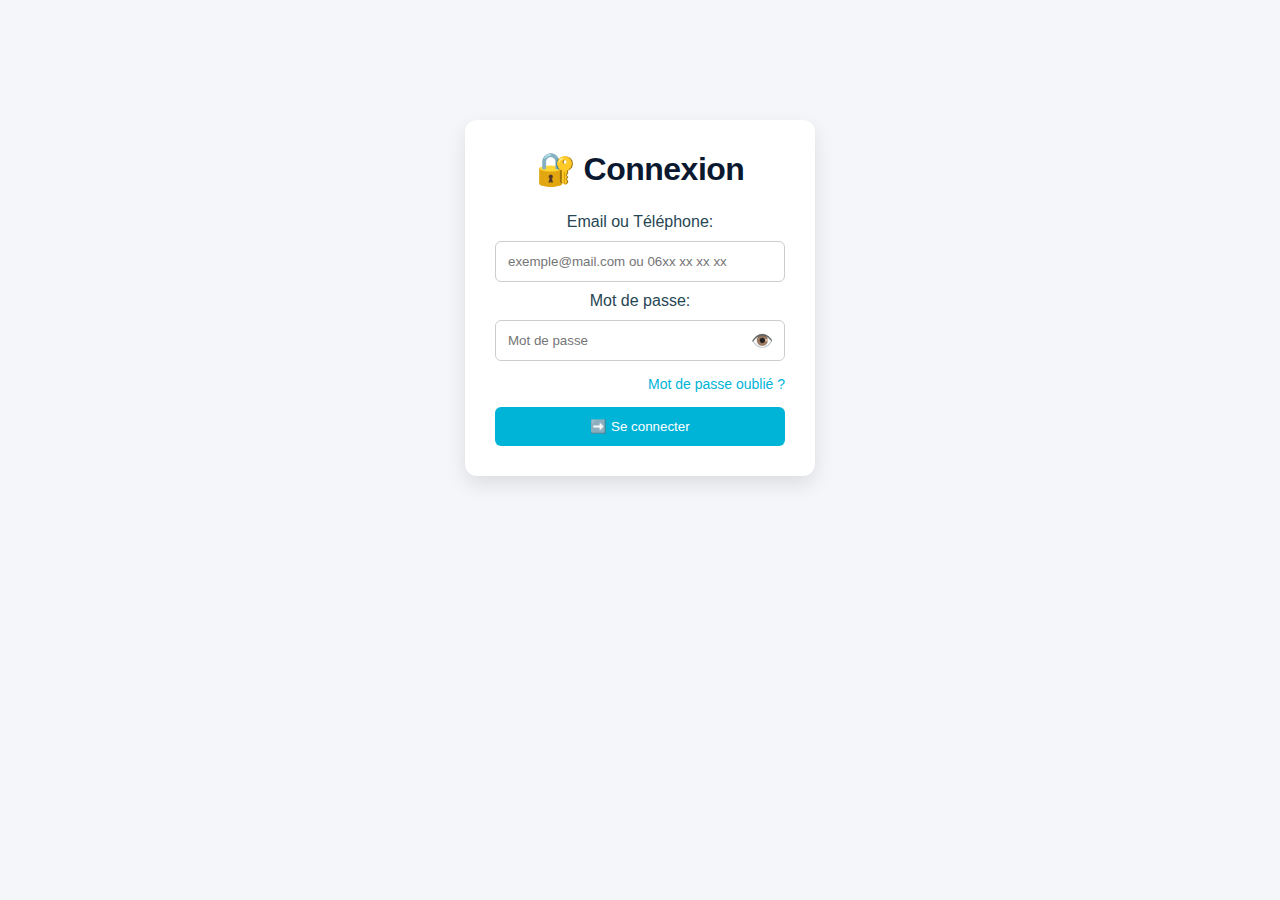
<file: login.html>
<!DOCTYPE html>
<html lang="fr">
<head>
  <meta charset="UTF-8">
  <title>TheraQuiz – Connexion</title>
  <link rel="stylesheet" href="style.css">
  <style>
    body { margin:0; font-family: Arial,sans-serif; background:#f4f6f9; }
    .login-container {
      width: 350px;
      margin: 120px auto;
      padding: 30px;
      background: #fff;
      border-radius: 12px;
      box-shadow: 0 8px 20px rgba(0,0,0,0.1);
      text-align: center;
    }
    .login-container h1 { margin-bottom: 25px; color: #0a192f; }
    .login-container input {
      width: 100%;
      padding: 12px;
      margin: 10px 0;
      border-radius: 6px;
      border: 1px solid #ccc;
    }
    .login-container button {
      width: 100%;
      padding: 12px;
      border: none;
      background: #00b4d8;
      color: #fff;
      border-radius: 6px;
      cursor: pointer;
      margin-top: 15px;
    }
    .login-container button:hover { background: #0077b6; }
    .password-wrapper { position: relative; }
    .toggle-password {
      position: absolute;
      top: 50%;
      right: 12px;
      transform: translateY(-50%);
      cursor: pointer;
      font-size: 18px;
      color: #555;
    }
    .forgot {
      display: block;
      text-align: right;
      margin-top: 5px;
      font-size: 14px;
      color: #00b4d8;
      cursor: pointer;
      text-decoration: none;
    }
    .forgot:hover { text-decoration: underline; }
  </style>
</head>
<body>
  <div class="login-container">
    <h1>🔐 Connexion</h1>
    <form id="loginForm">
      <label>Email ou Téléphone:</label>
      <input type="text" id="username" placeholder="exemple@mail.com ou 06xx xx xx xx" required>

      <label>Mot de passe:</label>
      <div class="password-wrapper">
        <input type="password" id="password" placeholder="Mot de passe" required>
        <span class="toggle-password" onclick="togglePassword()">👁️</span>
      </div>

      <a href="#" class="forgot">Mot de passe oublié ?</a>

      <button type="submit">➡️ Se connecter</button>
    </form>
  </div>

  <script>
    // Toggle password
    function togglePassword() {
      const pass = document.getElementById("password");
      pass.type = (pass.type === "password") ? "text" : "password";
    }

    // Login simulation
    document.getElementById("loginForm").addEventListener("submit", function(e){
      e.preventDefault();
      alert("Connexion réussie !");
      window.location.href = "index.html"; // redirection vers Dashboard
    });

    // Forgot password simulation
    document.querySelector(".forgot").addEventListener("click", function(e){
      e.preventDefault();
      const user = document.getElementById("username").value;
      if(user) {
        alert("Un email de réinitialisation a été envoyé à : " + user);
      } else {
        alert("Veuillez entrer votre email ou numéro de téléphone !");
      }
    });
  </script>
</body>
          </html>
</file>
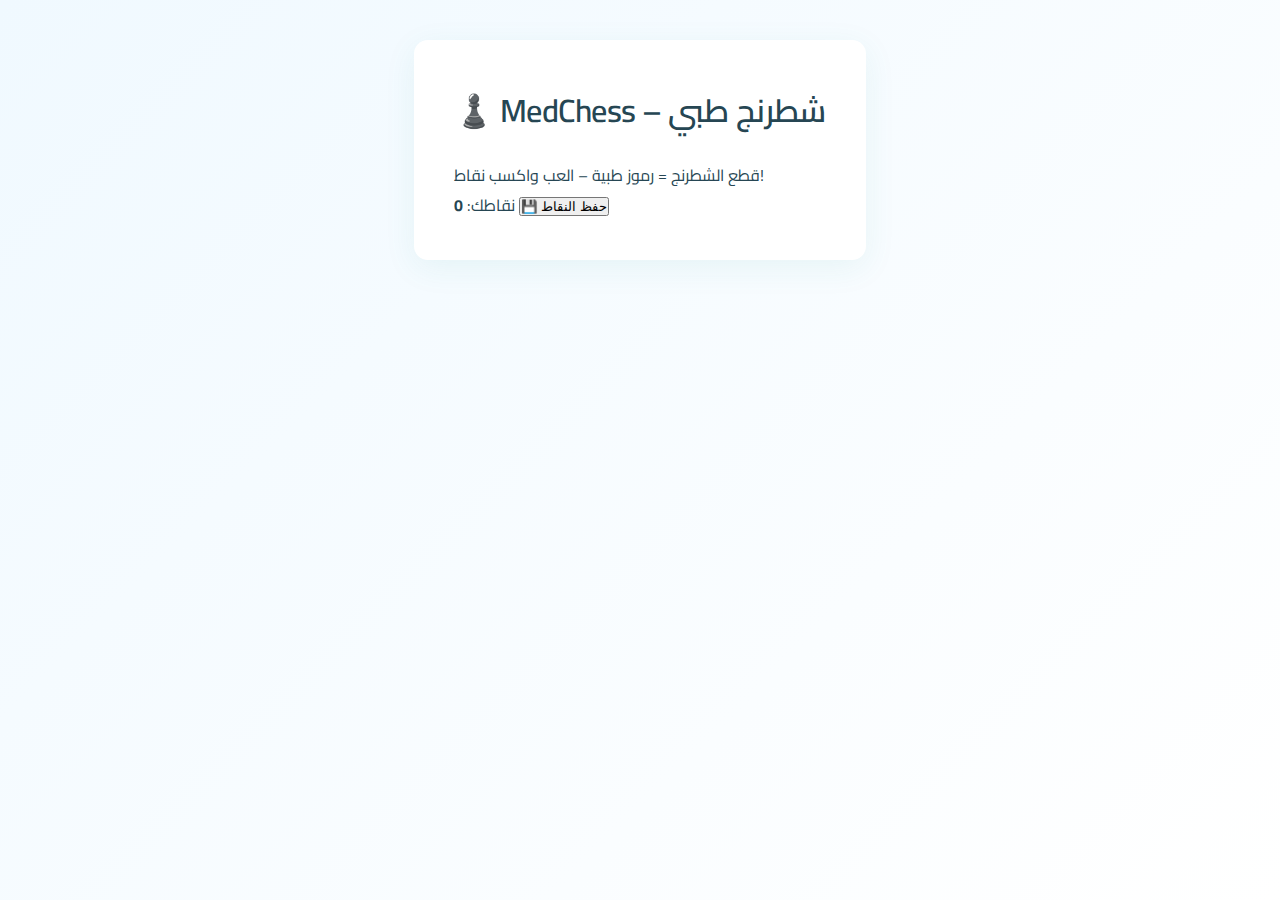
<file: medchess.html>
<!DOCTYPE html>
<html lang="fr">
<head>
  <meta charset="UTF-8">
  <title>MedChess – شطرنج طبي</title>
  <link rel="stylesheet" href="style.css">
</head>
<body>
  <div class="container chess-container">
    <h1>♟️ MedChess – شطرنج طبي</h1>
    <p>قطع الشطرنج = رموز طبية – العب واكسب نقاط!</p>

    <div id="board" class="board"></div>

    <div class="info">
      <span>نقاطك: <strong id="score">0</strong></span>
      <button onclick="saveScore()">💾 حفظ النقاط</button>
    </div>
  </div>

  <script>
    const pieces = {
      K: '👑', Q: '🛡️', R: '🗼', B: '🧠', N: '🏇', P: '💊'
    };

    const initialBoard = [
      ['R','N','B','Q','K','B','N','R'],
      ['P','P','P','P','P','P','P','P'],
      [null,null,null,null,null,null,null,null],
      [null,null,null,null,null,null,null,null],
      [null,null,null,null,null,null,null,null],
      [null,null,null,null,null,null,null,null],
      ['P','P','P','P','P','P','P','P'],
      ['R','N','B','Q','K','B','N','R']
    ];

    let board = [];
    let score = 0;

    function createBoard() {
      const boardEl = document.getElementById('board');
      boardEl.innerHTML = '';
      board = [];
      for (let row = 0; row < 8; row++) {
        board[row] = [];
        for (let col = 0; col < 8; col++) {
          const piece = initialBoard[row][col];
          board[row][col] = piece;
          const square = document.createElement('div');
          square.className = 'square';
          square.textContent = piece ? pieces[piece] : '';
          square.onclick = () => move(row, col);
          boardEl.appendChild(square);
        }
      }
    }

    function move(row, col) {
      // منطقة مبسطة: كل نقلة صحيحة = +5 نقاط
      if (board[row][col]) {
        score += 5;
        document.getElementById('score').textContent = score;
      }
    }

    function saveScore() {
      localStorage.setItem('medchess_score', score);
      alert("✅ تم حفظ نقاطك – كيما ترجع للأنترنت، نزيدهم لحسابك داخل TherQuiz!");
    }

    createBoard
</file>
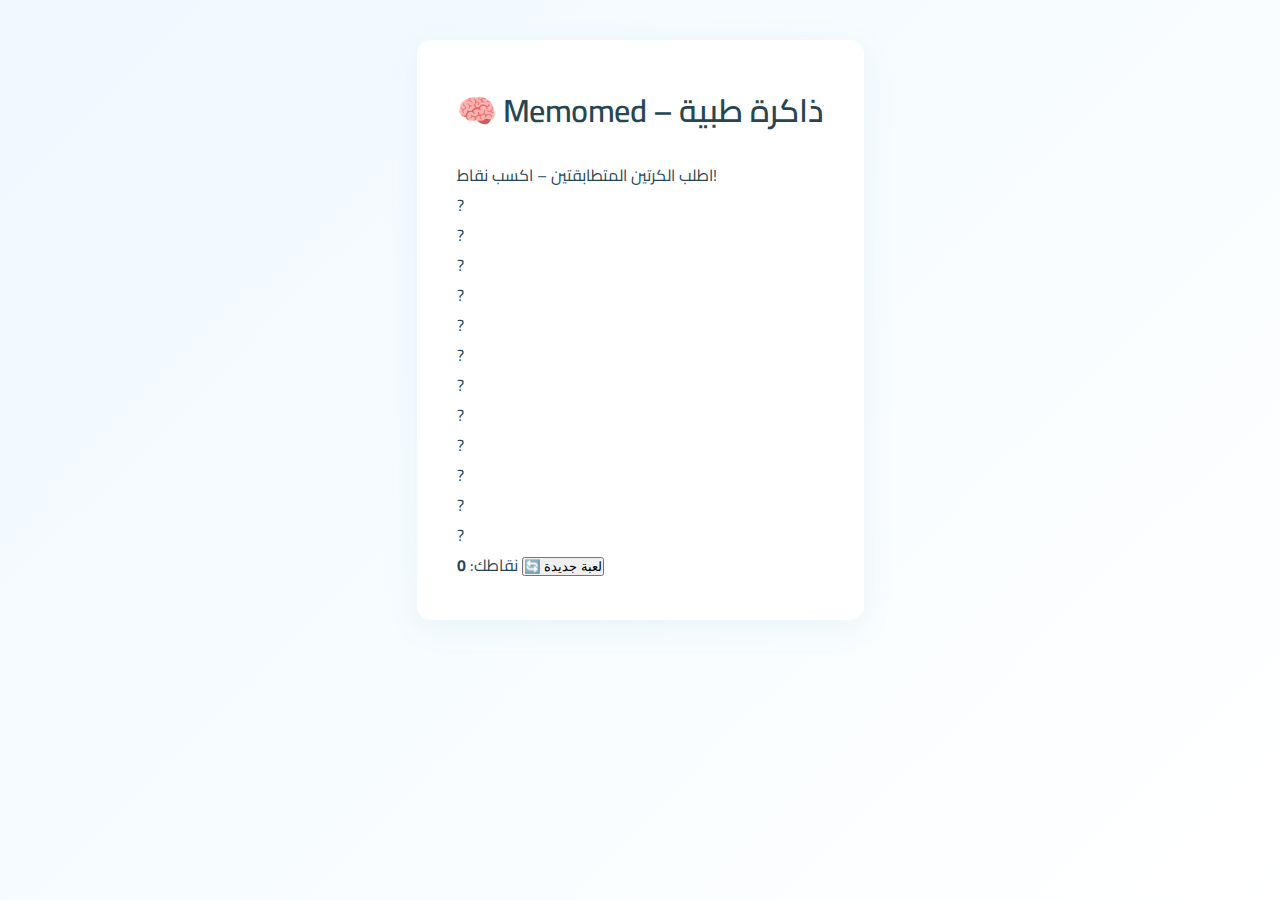
<file: memomed.html>
<!DOCTYPE html>
<html lang="fr">
<head>
  <meta charset="UTF-8">
  <title>Memomed – ذاكرة طبية</title>
  <link rel="stylesheet" href="style.css">
</head>
<body>
  <div class="container memory-container">
    <h1>🧠 Memomed – ذاكرة طبية</h1>
    <p>اطلب الكرتين المتطابقتين – اكسب نقاط!</p>

    <div id="board" class="memory-board"></div>

    <div class="info">
      <span>نقاطك: <strong id="score">0</strong></span>
      <button onclick="resetGame()">🔄 لعبة جديدة</button>
    </div>
  </div>

  <script>
    const cards = [
      { id: 1, symbol: '💊', name: 'Paracétamol' },
      { id: 2, symbol: '🩺', name: 'Stéthoscope' },
      { id: 3, symbol: '🫀', name: 'Cœur' },
      { id: 4, symbol: '🧠', name: 'Cerveau' },
      { id: 5, symbol: '🏥', name: 'Hôpital' },
      { id: 6, symbol: '💉', name: 'Injection' }
    ];

    let board = [];
    let flipped = [];
    let matched = 0;
    let score = 0;

    function createBoard() {
      const boardEl = document.getElementById('board');
      boardEl.innerHTML = '';

      // نكرر الكروت لتصبح 12 كرتًا (6 أزواج)
      const gameCards = [...cards, ...cards];
      // نخلط الكروت
      gameCards.sort(() => Math.random() - 0.5);

      gameCards.forEach((card, index) => {
        const cardEl = document.createElement('div');
        cardEl.className = 'memory-card';
        cardEl.dataset.id = card.id;
        cardEl.dataset.symbol = card.symbol;
        cardEl.textContent = '?';
        cardEl.onclick = () => flipCard(index);
        boardEl.appendChild(cardEl);
      });
    }

    function flipCard(index) {
      const card = document.querySelectorAll('.memory-card')[index];
      if (card.classList.contains('flipped') || card.classList.contains('matched')) return;

      card.textContent = card.dataset.symbol;
      card.classList.add('flipped');
      flipped.push(index);

      if (flipped.length === 2) {
        setTimeout(() => checkMatch(), 500);
      }
    }

    function checkMatch() {
      const [i1, i2] = flipped;
      const card1 = document.querySelectorAll('.memory-card')[i1];
      const card2 = document.querySelectorAll('.memory-card')[i2];

      if (card1.dataset.id === card2.dataset.id) {
        // زوج صحيح
        card1.classList.add('matched');
        card2.classList.add('matched');
        score += 5;
        document.getElementById('score').textContent = score;
        matched++;
        if (matched === cards.length) {
          setTimeout(() => alert("🎉 أحسنت! لقد أكملت اللعبة – +5 نقاط!"), 300);
        }
      } else {
        // زوج خاطئ
        card1.textContent = '?';
        card2.textContent = '?';
        card1.classList.remove('flipped');
        card2.classList.remove('flipped');
      }

      flipped = [];
    }

    function resetGame() {
      score = 0;
      matched = 0;
      flipped = [];
      document.getElementById('score').textContent = score;
      createBoard();
    }

    createBoard();
  </script>
</body>
</html>
</file>
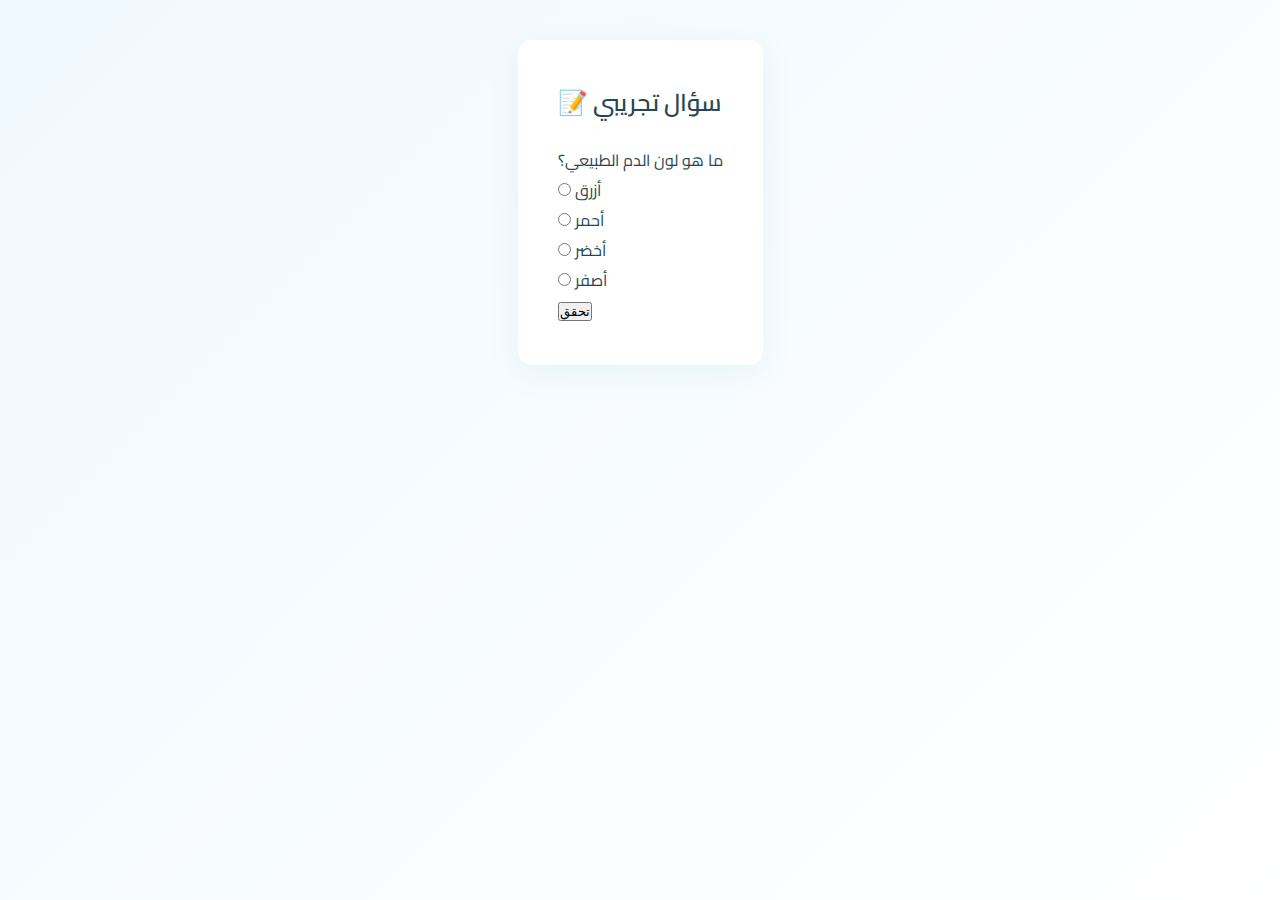
<file: quizmed.html>
<!DOCTYPE html>
<html lang="fr">
<head>
  <meta charset="UTF-8">
  <title>سؤال تجريبي – TheraQuiz</title>
  <link rel="stylesheet" href="style.css">
</head>
<body>
  <div class="container quiz-container">
    <h2>📝 سؤال تجريبي</h2>
    <p>ما هو لون الدم الطبيعي؟</p>

    <form>
      <label><input type="radio" name="q" value="a"> أزرق</label><br>
      <label><input type="radio" name="q" value="b"> أحمر</label><br>
      <label><input type="radio" name="q" value="c"> أخضر</label><br>
      <label><input type="radio" name="q" value="d"> أصفر</label><br>
    </form>

    <button onclick="checkAnswer()">تحقق</button>

    <div id="result" class="hidden"></div>
  </div>

  <script>
    function checkAnswer() {
      const selected = document.querySelector("input[name='q']:checked");
      const result = document.getElementById("result");
      if (!selected) return alert("اختر إجابة");

      if (selected.value === "b") {
        result.innerHTML = "✅ صحيح!";
      } else {
        result.innerHTML = "❌ غلط – الإجابة الصحيحة: أحمر";
      }
      result.classList.remove("hidden");
    }
  </script>
</body>
</html>
</file>
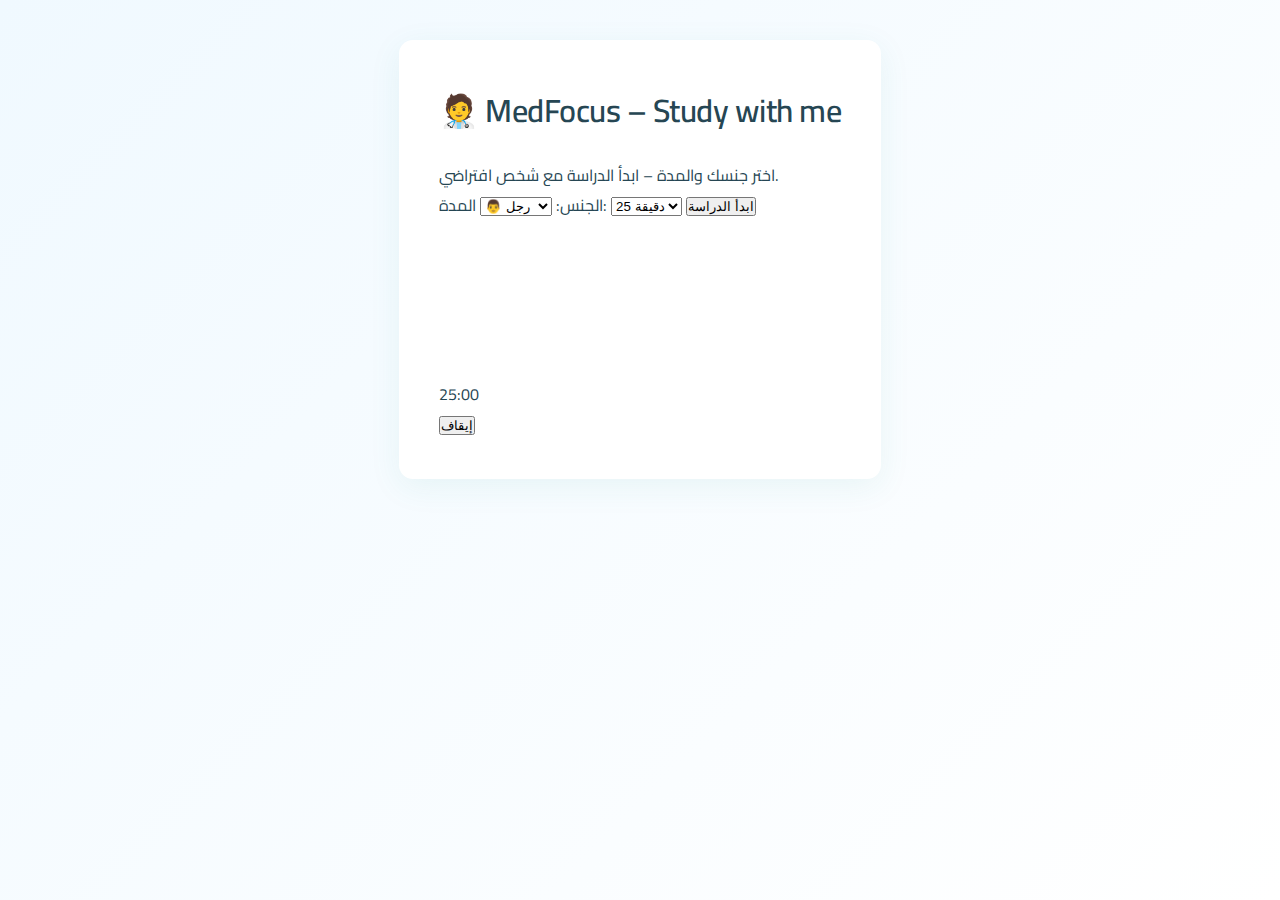
<file: study.html>
<!DOCTYPE html>
<html lang="fr">
<head>
  <meta charset="UTF-8">
  <title>MedFocus – Study with me</title>
  <link rel="stylesheet" href="style.css">
</head>
<body>
  <div class="container study-container">
    <h1>🧑‍⚕️ MedFocus – Study with me</h1>
    <p>اختر جنسك والمدة – ابدأ الدراسة مع شخص افتراضي.</p>

    <div class="setup">
      <label>الجنس:</label>
      <select id="gender">
        <option value="man">👨 رجل</option>
        <option value="woman">👩 امرأة</option>
      </select>

      <label>المدة:</label>
      <select id="duration">
        <option value="25">25 دقيقة</option>
        <option value="45">45 دقيقة</option>
        <option value="60">60 دقيقة</option>
      </select>

      <button onclick="startStudy()">ابدأ الدراسة</button>
    </div>

    <div id="session" class="hidden">
      <video id="studyVideo" autoplay muted loop>
        <source src="https://www.w3schools.com/html/mov_bbb.mp4" type="video/mp4">
        متصفحك لا يدعم الفيديو.
      </video>
      <div class="timer" id="timer">25:00</div>
      <button onclick="stopStudy()">إيقاف</button>
    </div>
  </div>

  <script>
    let timeLeft;
    let timerInterval;

    function startStudy() {
      const gender = document.getElementById("gender").value;
      const duration = parseInt(document.getElementById("duration").value);
      timeLeft = duration * 60;

      document.querySelector(".setup").classList.add("hidden");
      document.getElementById("session").classList.remove("hidden");

      const video = document.getElementById("studyVideo");
      video.src = gender === "woman" 
        ? "https://www.w3schools.com/html/mov_bbb.mp4" 
        : "https://www.w3schools.com/html/mov_bbb.mp4"; // استبدل لاحقًا بفيديو صامت حقيقي

      video.play();
      updateTimer();
      timerInterval = setInterval(() => {
        timeLeft--;
        updateTimer();
        if (timeLeft <= 0) {
          stopStudy(true);
        }
      }, 1000);
    }

    function updateTimer() {
      const minutes = Math.floor(timeLeft / 60);
      const seconds = timeLeft % 60;
      document.getElementById("timer").textContent = `${minutes}:${seconds.toString().padStart(2, '0')}`;
    }

    function stopStudy(completed = false) {
      clearInterval(timerInterval);
      document.getElementById("studyVideo").pause();
      document.getElementById("session").classList.add("hidden");
      document.querySelector(".setup").classList.remove("hidden");

      if (completed) {
        alert("✅ أحسنت! لقد أكملت الدراسة – +5 نقاط!");
        // نزيد النقاط داخل المنصة لاحقًا
        localStorage.setItem("studyScore", (parseInt(localStorage.getItem("studyScore")) || 0) + 5);
      }
    }
  </script>
</body>
</html>
</file>
<file: style.css>
/*========== MedBreeze UI – تصميم طبي هادئ ==========*/
@import url('https://fonts.googleapis.com/css2?family=Cairo:wght@300;400;600;700&display=swap');

:root {
  --bg-start: #f0f9ff;
  --bg-end: #ffffff;
  --card-bg: #ffffff;
  --primary: #2a9d8f;
  --secondary: #ffb703;
  --text-main: #264653;
  --text-sub: #6c757d;
  --shadow: rgba(42, 157, 143, 0.08);
  --radius: 14px;
}

* {
  box-sizing: border-box;
  margin: 0;
  padding: 0;
}

body {
  font-family: 'Cairo', sans-serif;
  background: linear-gradient(135deg, var(--bg-start) 0%, var(--bg-end) 100%);
  background-attachment: fixed;
  color: var(--text-main);
  min-height: 100vh;
  display: flex;
  flex-direction: column;
}

.container {
  max-width: 900px;
  margin: 40px auto;
  padding: 40px;
  background: var(--card-bg);
  border-radius: var(--radius);
  box-shadow: 0 8px 32px var(--shadow);
  animation: fadeIn 0.6s ease;
}

@keyframes fadeIn {
  from { opacity: 0; transform: translateY(20px); }
  to { opacity: 1; transform: translateY(0); }
}

h1, h2, h3 {
  font-weight: 600;
  margin-bottom: 20px;
  color: var(--text-main);
}

h1 {
  font-size: 2rem;
  text-align: center;
  letter-spacing: -0.5px;
}

button {
  cursor: pointer;
  transition: all 0.3s ease;
}

/* أزرار رئيسية */
.nav-buttons,
.main-buttons {
  display: flex;
  flex-wrap: wrap;
  gap: 12px;
  margin-top: 30px;
  justify-content: center;
  overflow-x: auto; /* إضافة scroll إذا زر كبير بزاف */
}

.nav-buttons button,
.main-buttons button {
  background: linear-gradient(135deg, var(--primary), #34d399);
  color: #fff;
  border: none;
  padding: 14px 24px;
  border-radius: 50px;
  font-size: 16px;
  font-weight: 600;
  cursor: pointer;
  box-shadow: 0 4px 16px rgba(42, 157, 143, 0.25);
  transition: all 0.3s ease;
  flex: 1 1 200px; /* كل زر ياخذ مساحة مناسبة */
  text-align: center;
}

.nav-buttons button:hover,
.main-buttons button:hover {
  background: linear-gradient(135deg, #21867a, var(--primary));
  transform: translateY(-2px);
  box-shadow: 0 6px 20px rgba(42, 157, 143, 0.35);
}

/* زر تحميل التطبيق */
.install-btn {
  position: fixed;
  bottom: 20px;
  right: 20px;
  background: var(--primary);
  color: #fff;
  border: none;
  padding: 14px 24px;
  border-radius: 50px;
  font-size: 16px;
  font-weight: 600;
  cursor: pointer;
  box-shadow: 0 6px 20px rgba(42, 157, 143, 0.35);
  z-index: 999;
  display: none;
}

.install-btn:hover {
  background: #21867a;
  transform: translateY(-2px);
}

/* باقي التصميمات كما هي… */

/* Responsive */
@media (max-width: 600px) {
  .container {
    padding: 24px;
    margin: 20px;
  }
  h1 {
    font-size: 1.6rem;
  }
  .nav-buttons button,
  .main-buttons button {
    flex: 1 1 100%; /* كل زر ياخذ سطر كامل */
  }
}
</file>
